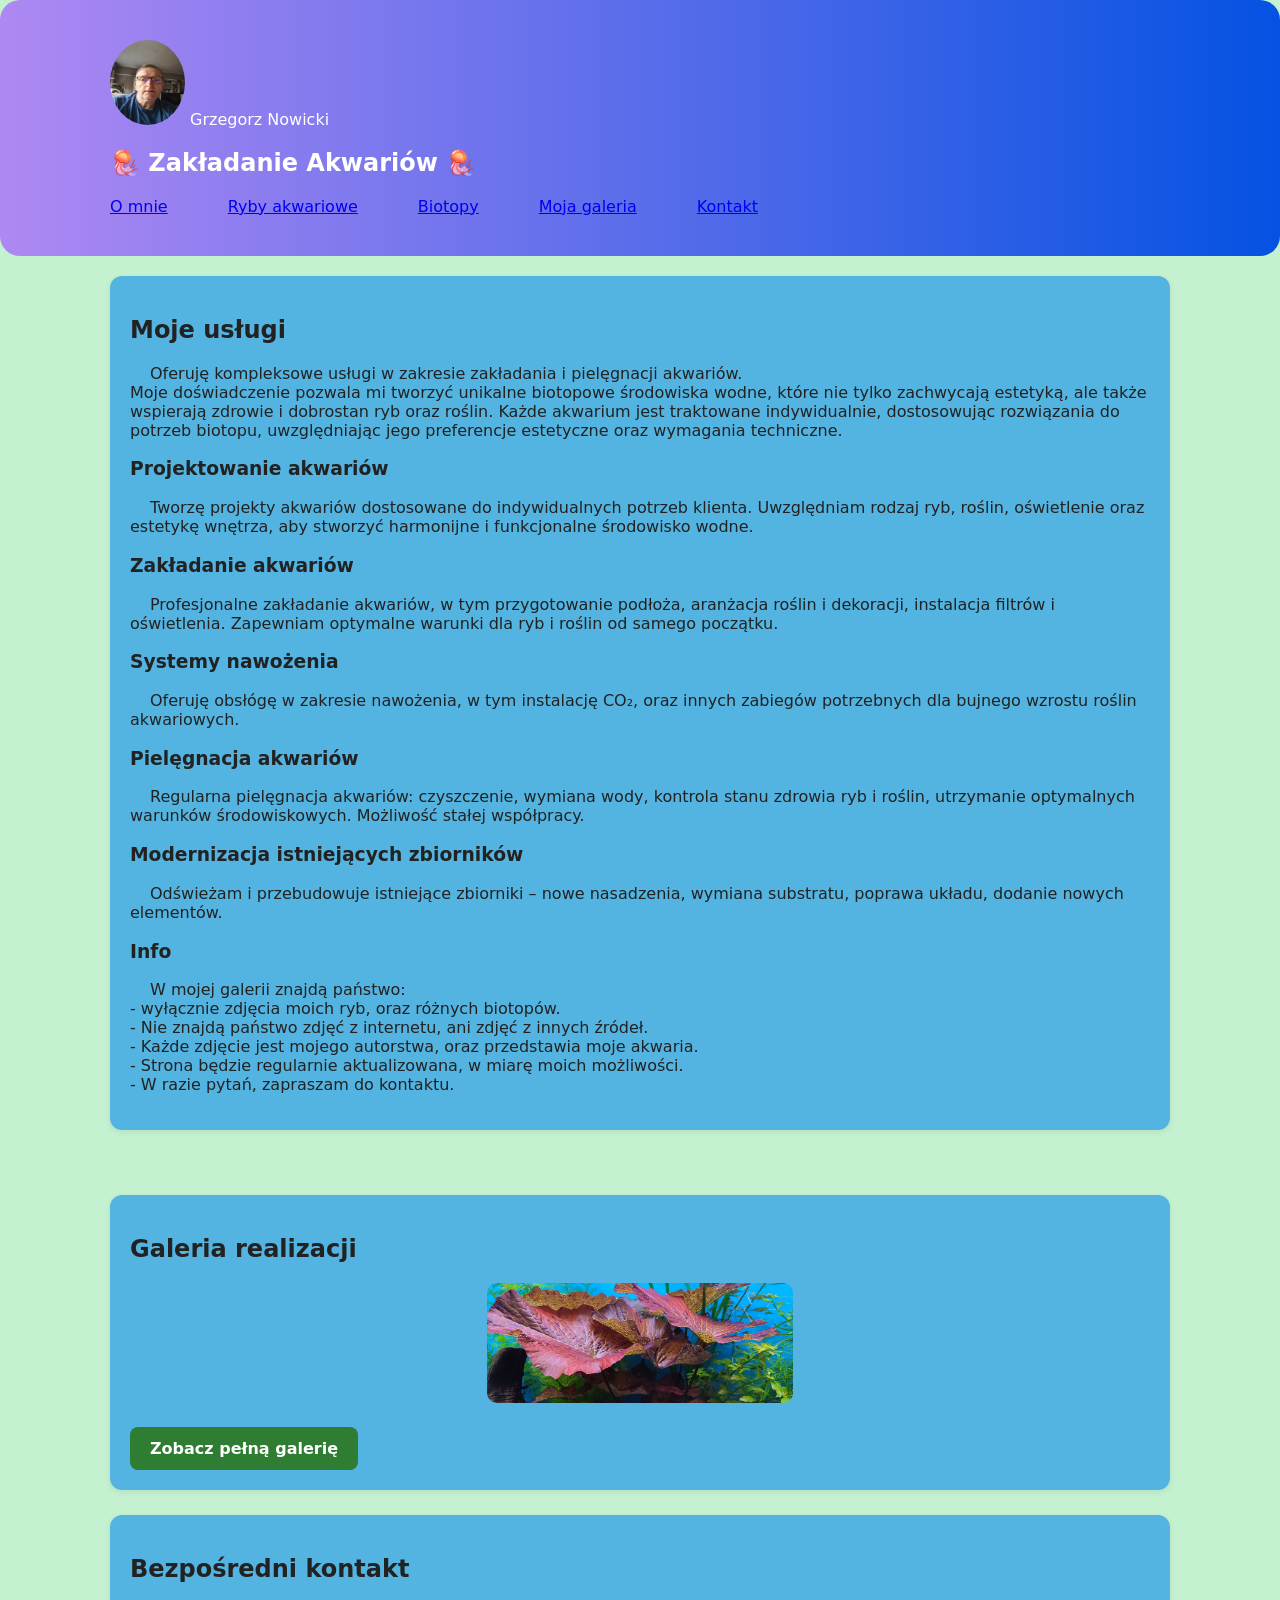
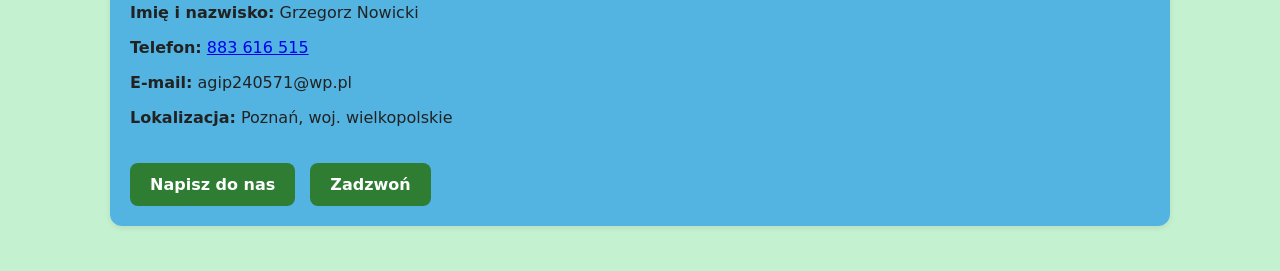
<file: index.html>
<!DOCTYPE html>
<html lang="pl">

<head>
    <meta charset="UTF-8">
    <meta name="viewport" content="width=device-width, initial-scale=1.0">
    <title>Zakładanie Akwariów – Profesjonalne Porady </title>
    <link rel="stylesheet" href="css/style.css">
    <link rel="stylesheet" href="css/gallery.css">
</head>

<body>
    <header>
        <div class="container">
            <img class="logo-image" src="img_logo/Moje.jpg" width="100" height="100" alt="Logo Grzegorz Nowicki">
            Grzegorz Nowicki
            <nav>
                <h1 class="logo">🪼 Zakładanie Akwariów 🪼</h1>
                <div class="nav-links">
                    <a href="o_mnie.html">O mnie</a>
                    <!-- <a href="uslugi.html">Usługi</a> -->
                    <a href="fish.html">Ryby akwariowe</a>
                    <a href="lake.html">Biotopy</a>
                    <a href="gallery.html">Moja galeria</a>
                    <a href="kontakt.html">Kontakt</a>
                </div>
            </nav>
        </div>
    </header>

    <div class="container">

        <section class="section reveal">
            <h2>Moje usługi</h2>

            <p class="akapit">
                Oferuję kompleksowe usługi w zakresie zakładania i pielęgnacji akwariów. <br> Moje doświadczenie pozwala
                mi
                tworzyć
                unikalne biotopowe środowiska wodne, które nie tylko zachwycają estetyką, ale także wspierają zdrowie i
                dobrostan ryb oraz roślin. Każde akwarium jest traktowane indywidualnie, dostosowując rozwiązania do
                potrzeb
                biotopu, uwzględniając jego preferencje estetyczne oraz wymagania techniczne.
            </p>

            <div class="services-grid">

                <div class="service-box">
                    <h3>Projektowanie akwariów</h3>
                    <p class="akapit">
                        Tworzę projekty akwariów dostosowane do indywidualnych potrzeb klienta. Uwzględniam rodzaj
                        ryb,
                        roślin, oświetlenie oraz estetykę wnętrza, aby stworzyć harmonijne i funkcjonalne środowisko
                        wodne.
                    </p>
                </div>

                <div class="service-box">
                    <h3>Zakładanie akwariów</h3>
                    <p class="akapit">
                        Profesjonalne zakładanie akwariów, w tym przygotowanie podłoża, aranżacja roślin i dekoracji,
                        instalacja filtrów i oświetlenia. Zapewniam optymalne warunki dla ryb i roślin od samego
                        początku.
                    </p>
                </div>

                <div class="service-box">
                    <h3>Systemy nawożenia</h3>
                    <p class="akapit">
                        Oferuję obsłógę w zakresie nawożenia, w tym instalację CO₂, oraz innych zabiegów
                        potrzebnych dla bujnego wzrostu roślin akwariowych.

                </div>

                <div class="service-box">
                    <h3>Pielęgnacja akwariów</h3>
                    <p class="akapit">
                        Regularna pielęgnacja akwariów: czyszczenie, wymiana wody, kontrola stanu zdrowia ryb i roślin,
                        utrzymanie optymalnych warunków środowiskowych. Możliwość stałej współpracy.
                    </p>
                </div>

                <div class="service-box">
                    <h3>Modernizacja istniejących zbiorników</h3>
                    <p class="akapit">
                        Odświeżam i przebudowuje istniejące zbiorniki – nowe nasadzenia, wymiana substratu,
                        poprawa układu, dodanie nowych elementów.
                    </p>
                    <h3>Info</h3>
                    <p class="akapit">
                        W mojej galerii znajdą państwo: <br>- wyłącznie zdjęcia moich ryb, oraz różnych biotopów. <br>
                        - Nie znajdą państwo zdjęć z internetu, ani zdjęć z innych źródeł. <br>
                        - Każde zdjęcie jest mojego autorstwa, oraz przedstawia moje akwaria. <br>
                        - Strona będzie regularnie aktualizowana, w miarę moich możliwości. <br>
                        - W razie pytań, zapraszam do kontaktu.
                    </p>
                </div>

            </div>
        </section>



    </div>

    <script src="js/script.js" defer></script>

    <div class="container">

        <section id="galeria" class="section reveal">
            <h2>Galeria realizacji</h2>

            <div class="gallery-thumbs">

                <a href="gallery.html">
                    <img src="img/IMG_20231012_184707.jpg" alt="Ogród 1">
                </a>
            </div>

            <a href="gallery.html" class="btn">Zobacz pełną galerię</a>
        </section>

        <!-- TWÓJ KONTAKT -->
        <section class="section reveal">
            <h2>Bezpośredni kontakt</h2>

            <p><strong>Imię i nazwisko:</strong> Grzegorz Nowicki</p>
            <p>
                <strong>Telefon:</strong>
                <a type="tel" href="tel:883616515">883 616 515</a>
            </p>
            <p><strong>E-mail:</strong> agip240571@wp.pl</p>
            <p><strong>Lokalizacja:</strong> Poznań, woj. wielkopolskie</p>

            <!-- POWIĄZANY PRZYCISK -->
            <a href="kontakt.html#formularz" class="btn">Napisz do nas</a>
            <a href="tel:883616515" class="btn" style="margin-left:10px;">Zadzwoń</a>
        </section>
    </div>


    <script defer src="js/script.js"></script>

</body>

</html>
</file>
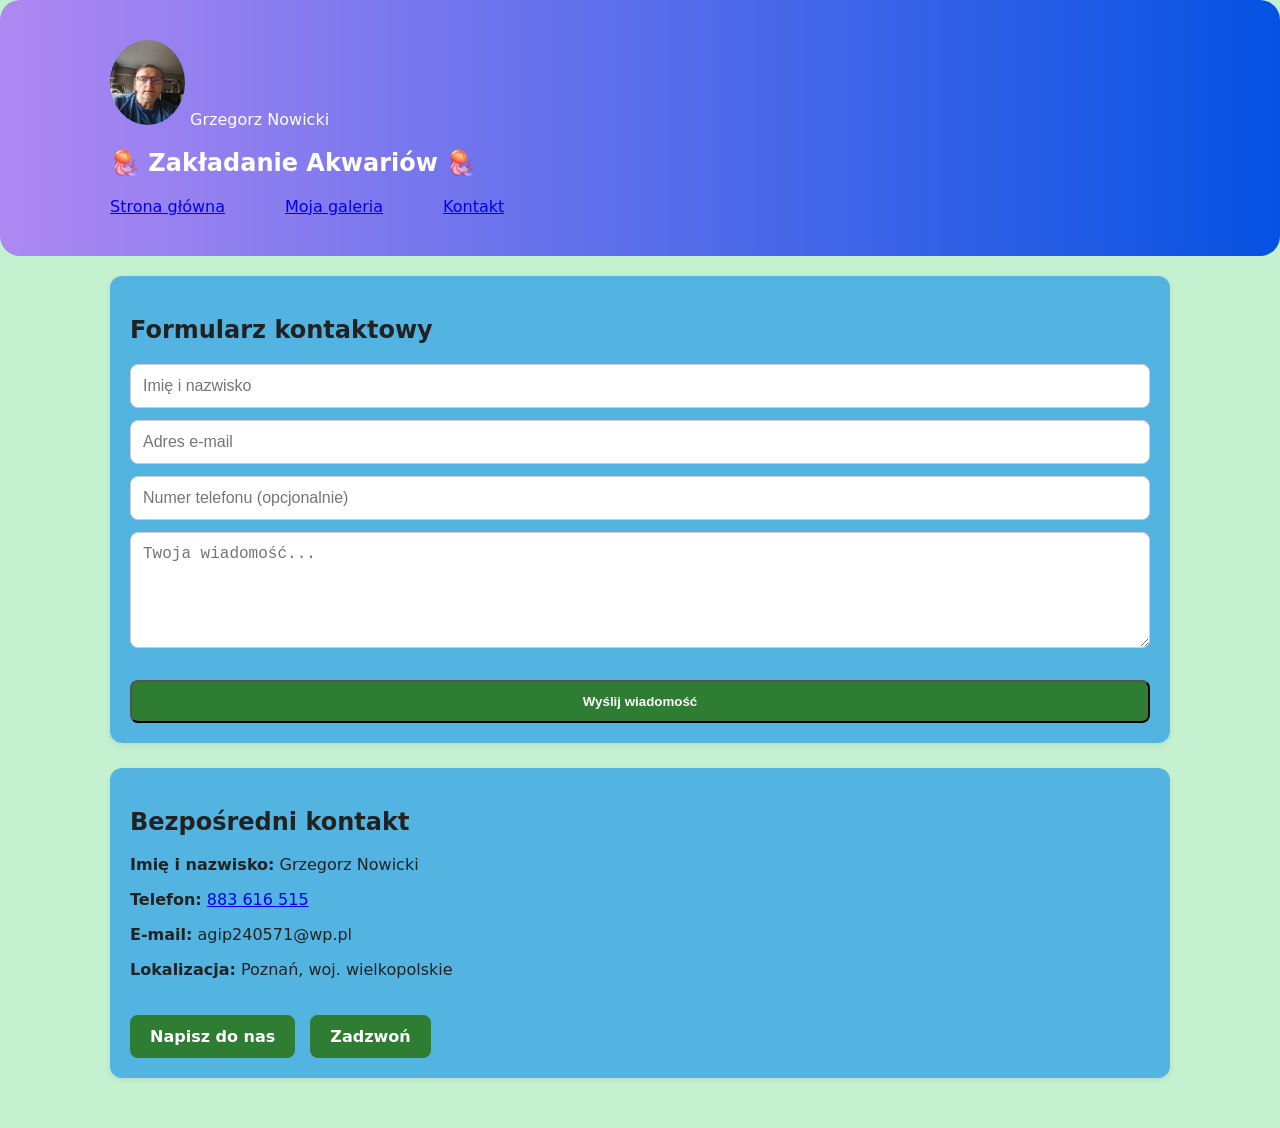
<file: kontakt.html>
<!DOCTYPE html>
<html lang="pl">

<head>
    <meta charset="UTF-8">
    <meta name="viewport" content="width=device-width, initial-scale=1.0">
    <title>Kontakt – Zakładanie Ogrodów M. Zawieja</title>
    <link rel="stylesheet" href="css/style.css">
    <link rel="stylesheet" href="css/gallery.css">

</head>

<body>

    <header>
        <div class="container">
            <img class="logo-image" src="img_logo/Moje.jpg" width="100" height="100" alt="Logo Grzegorz Nowicki">
            Grzegorz Nowicki
            <nav>
                <h1 class="logo">🪼 Zakładanie Akwariów 🪼</h1>
                <div class="nav-links">
                    <a href="index.html">Strona główna</a>
                    <!-- <a href="uslugi.html">Usługi</a> -->
                    <a href="gallery.html">Moja galeria</a>
                    <a href="kontakt.html">Kontakt</a>
                </div>
            </nav>
        </div>
    </header>

    <div class="container">

        <!-- FORMULARZ KONTAKTOWY -->
        <section id="formularz" class="section reveal">
            <h2>Formularz kontaktowy</h2>

            <form id="contactForm" class="contact-form" action="https://formspree.io/f/xvkpergy" method="POST">
                <input type="text" name="name" placeholder="Imię i nazwisko" required>
                <input type="email" name="email" placeholder="Adres e-mail" required>
                <input type="text" name="phone" placeholder="Numer telefonu (opcjonalnie)">
                <textarea name="message" rows="5" placeholder="Twoja wiadomość..." required></textarea>

                <button type="submit" class="btn">Wyślij wiadomość</button>
            </form>

            <p id="formStatus" style="color:green; display:none; margin-top:10px;">
                Dziękujemy! Twoja wiadomość została wysłana.
            </p>
        </section>

        <!-- TWÓJ KONTAKT -->
        <section class="section reveal">
            <h2>Bezpośredni kontakt</h2>

            <p><strong>Imię i nazwisko:</strong> Grzegorz Nowicki</p>
            <p><strong>Telefon:</strong> <a type="tel" href="tel:883616515">883 616 515</a></p>
            <p><strong>E-mail:</strong> agip240571@wp.pl</p>
            <p><strong>Lokalizacja:</strong> Poznań, woj. wielkopolskie</p>

            <!-- POWIĄZANY PRZYCISK -->
            <a href="kontakt.html#formularz" class="btn">Napisz do nas</a>
            <a href="tel:883616515" class="btn" style="margin-left:10px;">Zadzwoń</a>


        </section>

    </div>

    <script defer src="js/script.js"></script>

</body>

</html>
</file>
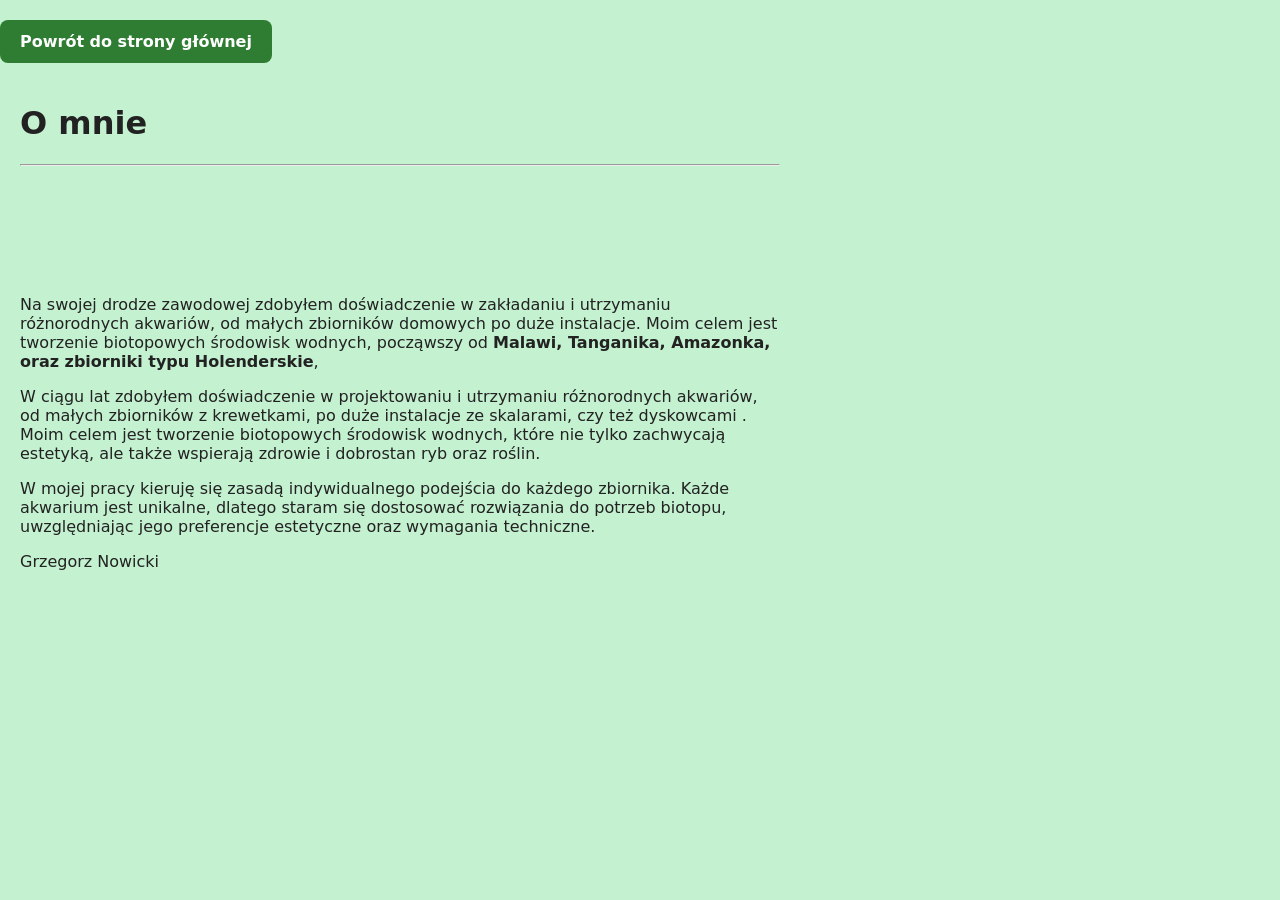
<file: o_mnie.html>
<!DOCTYPE html>
<html lang="pl">

<head>
    <meta charset="UTF-8">
    <meta name="viewport" content="width=device-width, initial-scale=1.0">
    <title>O mnie - G. Nowicki</title>
    <link rel="stylesheet" href="css/o_mnie.css">
    <link rel="stylesheet" href="css/style.css">
</head>

<body>
    <a href="index.html" class="btn-back">Powrót do strony głównej</a>
    <div class="container">
        <h1>O mnie</h1>
        <hr>
        <p class="reveal">
            Nazywam się Grzegorz Nowicki i od wielu lat, bo od 2009 roku zajmuję się zakładaniem i pielęgnacją akwariów.
            Moja pasja do
            akwarystyki zaczęła się w młodości, kiedy to po raz pierwszy zanurzyłem się w fascynujący świat podwodnych
            ekosystemów.
        </p>

        <p>
            Na swojej drodze zawodowej zdobyłem doświadczenie w zakładaniu i utrzymaniu różnorodnych akwariów, od małych
            zbiorników domowych po duże instalacje. Moim celem jest tworzenie biotopowych środowisk wodnych, począwszy
            od <strong>Malawi, Tanganika, Amazonka, oraz zbiorniki typu Holenderskie</strong>,
        </p>
        <p>
            W ciągu lat zdobyłem doświadczenie w projektowaniu i utrzymaniu różnorodnych akwariów, od małych zbiorników z krewetkami, 
            po duże instalacje ze skalarami, czy też dyskowcami . Moim celem jest tworzenie biotopowych środowisk wodnych, które nie
            tylko zachwycają estetyką, ale także wspierają zdrowie i dobrostan ryb oraz roślin.
        </p>
        <p>
            W mojej pracy kieruję się zasadą indywidualnego podejścia do każdego zbiornika. Każde akwarium jest
            unikalne,
            dlatego staram się dostosować rozwiązania do potrzeb biotopu, uwzględniając jego preferencje estetyczne oraz
            wymagania techniczne.
        </p>
        <p> Grzegorz Nowicki</p>

</body>

</html>
</file>
<file: css/style.css>
body {
  margin: 0;
  font-family: system-ui, sans-serif;
  background: #17ca4440;
  color: #222;
}

header {
  border-collapse: collapse;
  border-radius: 20px;
  margin: 0;
  background: linear-gradient(to left, #0552e2, #ac7ef6e8);
  color: #fff;
  padding: 20px;
}

.container {
  max-width: 1100px;
  margin: auto;
  padding: 20px;
  width: 100%; /* <<< ważne */
  box-sizing: border-box;
}

.akapit {
  text-indent: 20px;
}

.nav-links {
  text-align: left;
  display: flex;
  gap: 60px;
  flex-wrap: wrap; /* <<< to jest kluczowe */
}

.section {
  background: #fff;
  padding: 25px;
  border-radius: 12px;
  margin-bottom: 25px;
  box-shadow: 0 2px 6px rgba(0, 0, 0, 0.08);
}

.btn,
.btn-back {
  background: #2e7d32;
  color: #fff;
  padding: 12px 20px;
  border-radius: 8px;
  text-decoration: none;
  font-weight: 600;
  display: inline-block;
  margin-top: 20px;
}

/* LIGHTBOX */
.lightbox {
  display: none;
  position: fixed;
  z-index: 9999;
  top: 0;
  left: 0;
  width: 100%;
  height: 100%;
  background: rgba(0, 0, 0, 0.9);
  justify-content: center;
  align-items: center;
  animation: fadeIn 0.4s ease;
}

@keyframes fadeIn {
  from {
    opacity: 0;
  }
  to {
    opacity: 1;
  }
}

.lightbox img {
  max-width: 90%;
  max-height: 90%;
  border-radius: 12px;
  animation: zoomIn 0.3s ease;
}

@keyframes zoomIn {
  from {
    transform: scale(0.7);
    opacity: 0;
  }
  to {
    transform: scale(1);
    opacity: 1;
  }
}

.close {
  position: absolute;
  top: 20px;
  right: 40px;
  font-size: 50px;
  color: #fff;
  cursor: pointer;
}

.nav {
  position: absolute;
  top: 50%;
  transform: translateY(-50%);
  background: rgba(255, 255, 255, 0.2);
  border: none;
  color: #fff;
  font-size: 40px;
  padding: 10px 20px;
  cursor: pointer;
  border-radius: 8px;
}

.prev {
  left: 20px;
}
.next {
  right: 20px;
}

/* Reveal animation */
.reveal {
  padding: 20px;
  border-radius: 12px;
  background: #2199e9af;
  opacity: 0;
  transform: translateY(30px);
  transition: all 0.8s ease;
}

.reveal.visible {
  opacity: 1;
  transform: translateY(0);
}
.contact-form {
  display: flex;
  flex-direction: column;
  gap: 12px;
}

.contact-form input,
.contact-form textarea {
  padding: 12px;
  border-radius: 8px;
  border: 1px solid #ccc;
  font-size: 1rem;
}
</file>
<file: css/gallery.css>
.logo-image {
  size: 50px;
  border-radius: 50%;
  width: 75px;
  height: 85px;
}

.gallery-thumbs {
  display: flex;
  gap: 15px;
  flex-wrap: wrap;
  flex-direction: column-reverse;
  text-align: center;
}

.gallery-thumbs img {
  width: max(200px, 30%);
  height: 120px;
  object-fit: cover;
  border-radius: 10px;
  cursor: pointer;
  transition: transform 0.3s ease;
}

.gallery-thumbs img:hover {
  transform: scale(1.05);
}

.gallery-full {
  display: grid;
  grid-template-columns: repeat(auto-fit, minmax(300px, 1fr));
  gap: 20px;
}

.gallery-full img {
  width: 100%;
  border-radius: 12px;
  cursor: pointer;
  transition: transform 0.3s ease;
}

.gallery-full img:hover {
  transform: scale(1.03);
}

.nav {
  position: absolute;
  top: 50%;
  transform: translateY(-50%);
  background: rgba(255, 255, 255, 0.2);
  border: none;
  color: #fff;
  font-size: 40px;
  padding: 10px 20px;
  cursor: pointer;
  border-radius: 8px;
  transition: background 0.3s ease;
}

.nav:hover {
  background: rgba(255, 255, 255, 0.4);
}

.prev {
  left: 20px;
}
.next {
  right: 20px;
}
</file>
<file: css/o_mnie.css>
body {
  margin: 0 auto;
  max-width: 800px;
  font-family: system-ui, sans-serif;
  background: #58ebeb;
  color: #222;
}
</file>
